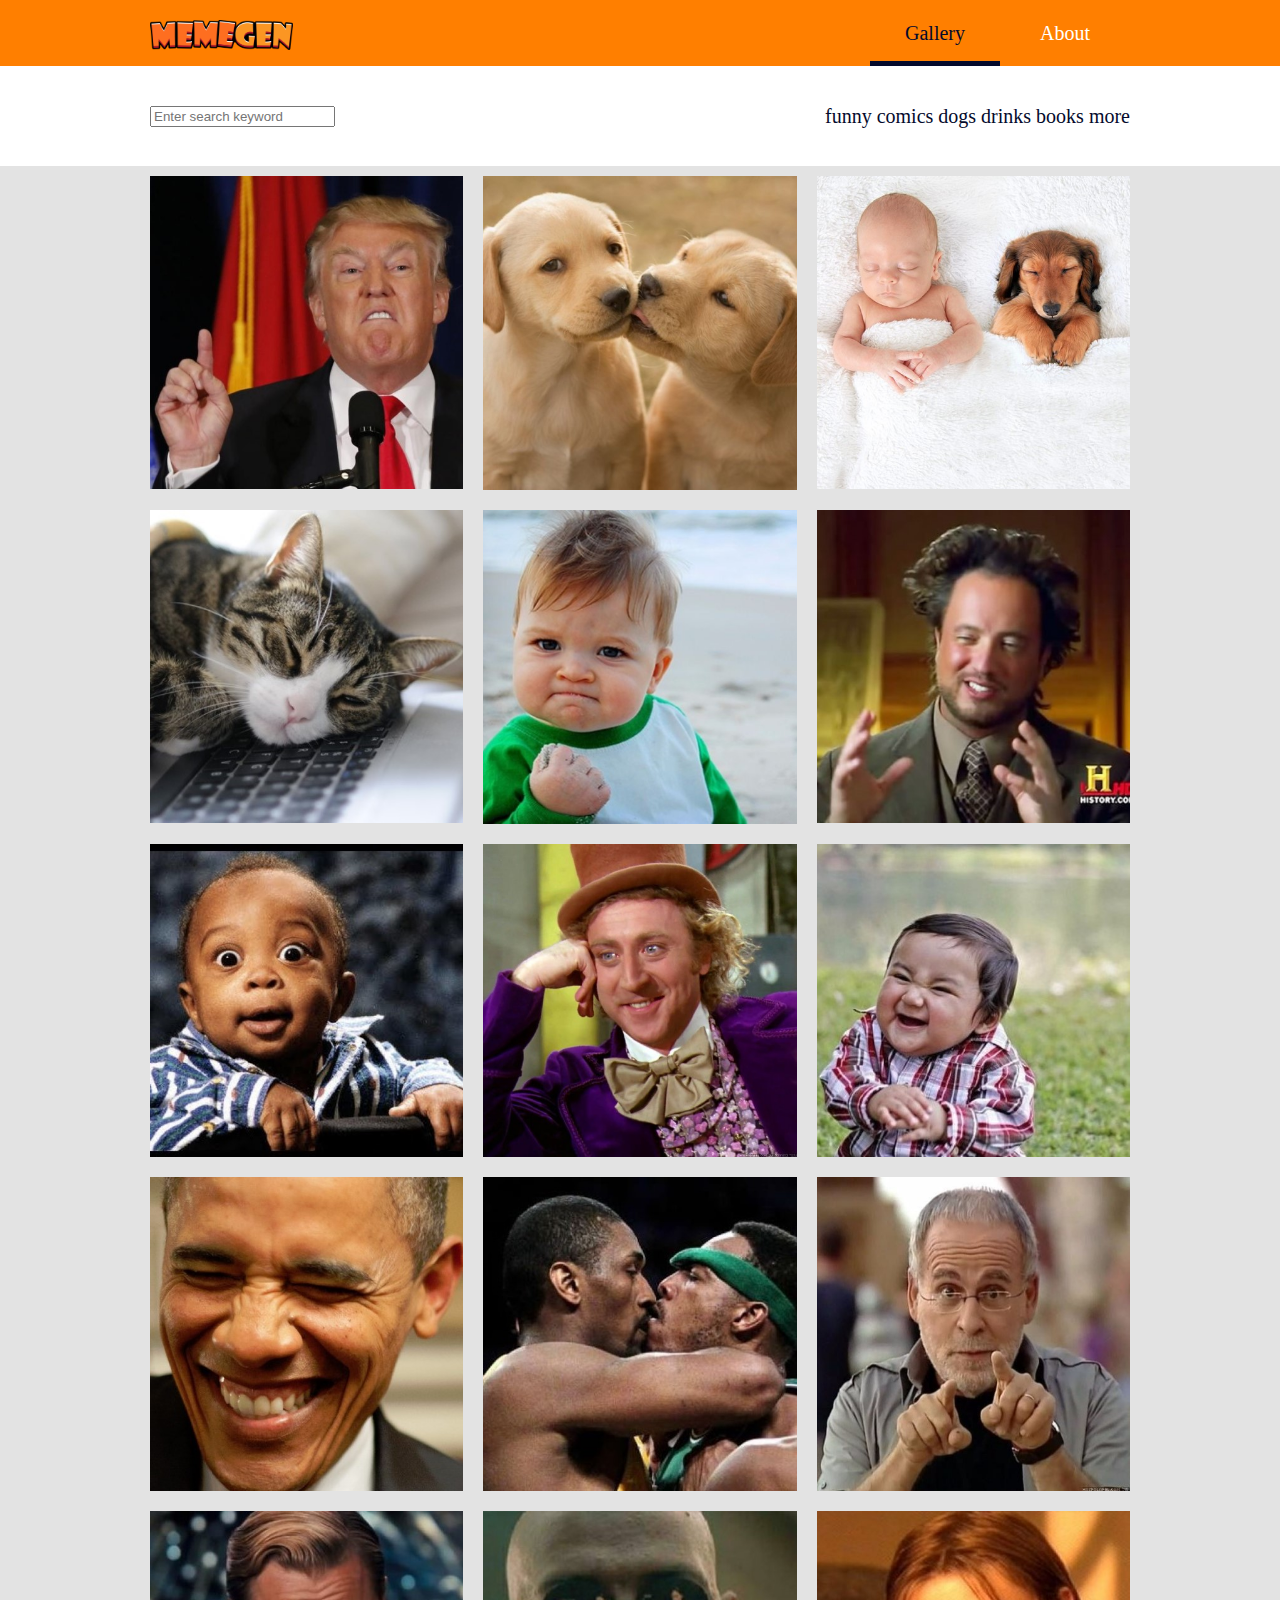
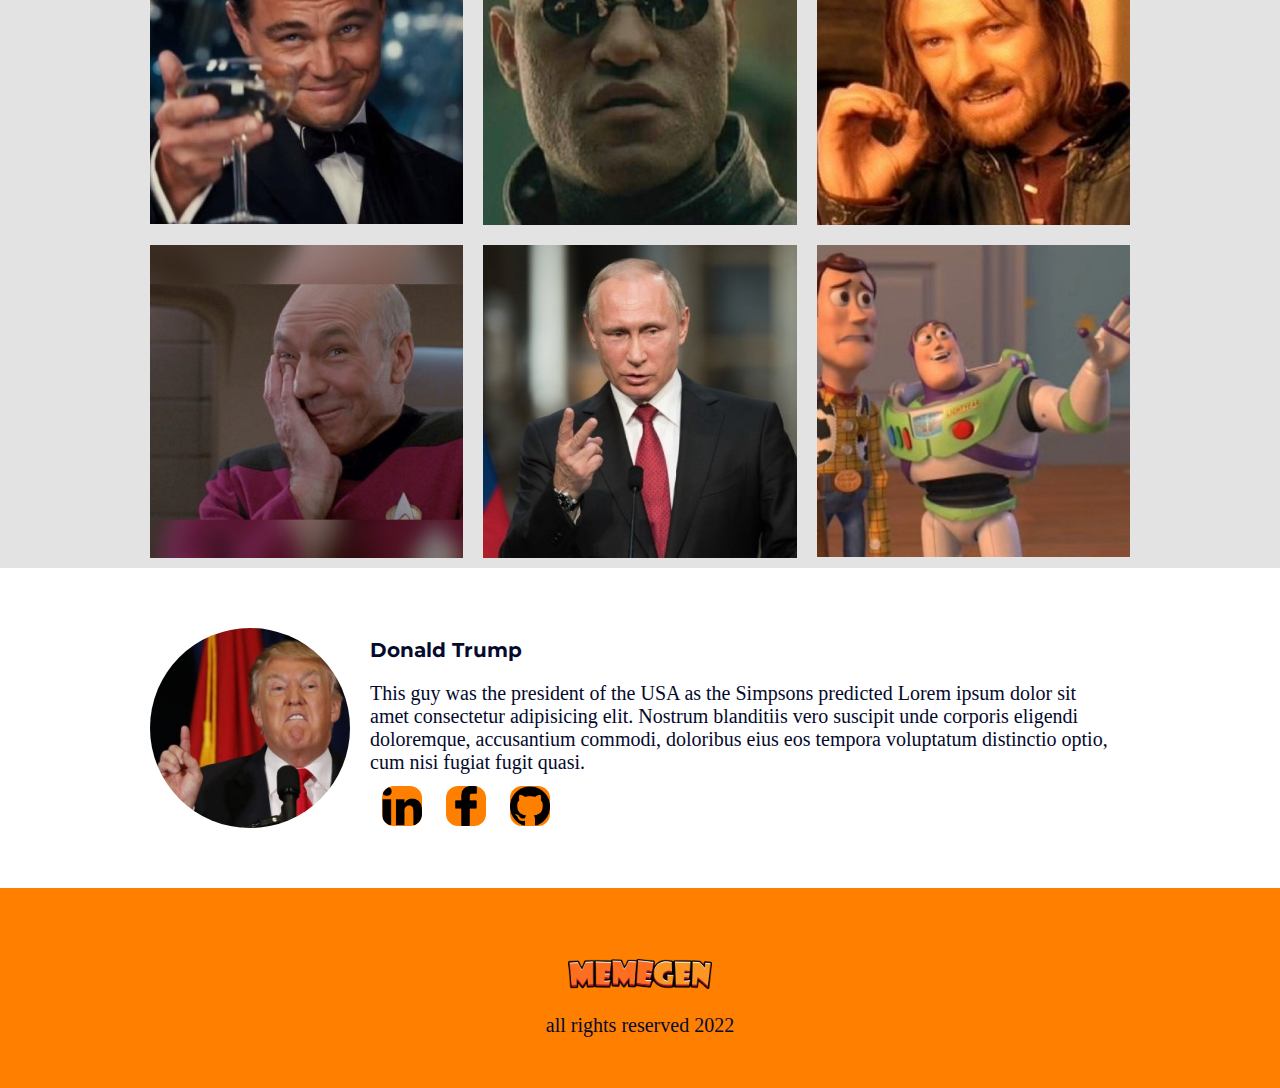
<file: index.html>
<!DOCTYPE html>
<html lang="en">

<head>
    <meta charset="UTF-8">
    <meta http-equiv="X-UA-Compatible" content="IE=edge">
    <meta name="viewport" content="width=device-width, initial-scale=1.0">
    <link rel="stylesheet" href="css/main.css">
    <title>Meme Generator</title>
</head>

<body onload="onInit()" class="main-layout">
    <header class="flex full main-layout">
        <div class="header-container flex">
            <p class="logo"><img src="./img/LOGO.png" alt=""></p>
            <nav class="header-nav">
                <ul class="flex clean-list">
                    <li><a href="#" class="active" onclick="onMoveToGallery()">Gallery</a></li>
                    <li> <a href="#">About</a></li>
                </ul>
                <a class="close-modal" onclick="onToogleNav()">X</a>
            </nav>
            <a href="#" class="hamburger" onclick="onToogleNav(this)">☰</a>
        </div>
    </header>
    <div class="search flex">
        <input type="text" name="" id="" placeholder="Enter search keyword" oninput="onFilterSearch(this.value)">
        <div class="key-words">
            <a href="#">funny</a>
            <a href="#">comics</a>
            <a href="#">dogs</a>
            <a href="#">drinks</a>
            <a href="#">books</a>
            <a href="#">more</a>
        </div>
    </div>
    <div class="main-content full main-layout">
        <div class="imgs-container"></div>
        <div class="canvas-container hide">
            <canvas id="my-canvas" height="450" width="450"></canvas>
            <div class="tools hide">
                <div class="meme-tools flex">
                    <input class="edit" type="text" oninput="onAddLineTxt(this.value)">
                    <img src="./img-icons/add.png" alt="" onclick="onAddLine()">
                    <img src="./img-icons/trash.png" alt="" onclick="onDeleteRow()">
                    <img src="./img-icons/up-and-down-opposite-double-arrows-side-by-side.png" alt=""
                        onclick="onChangeLine()">
                </div>
                <div class="design-tools flex">
                    <img src="./img-icons/increase font - icon.png" alt="" onclick="onSetFontSize(5)">
                    <img src="./img-icons/decrease font - icon.png" alt="" onclick="onSetFontSize(-5)">
                    <img src="./img-icons/align-to-left.png" alt="" onclick="onSetAlign('right')">
                    <img src="./img-icons/center-text-alignment.png" alt="" onclick="onSetAlign('center')">
                    <img src="./img-icons/align-to-right.png" alt="" onclick="onSetAlign('left')">
                    <select name="fonts" id="" onchange="onSetFont(this.value)">
                        <option value="Impact">Impact</option>
                        <option value="Arial">Arial</option>
                        <option value="Times New Roman">Times New Roman</option>
                    </select>
                    <input type="color" name="fill" oninput="onSetFillColor(this.value)">
                    <input type="color" name="stroke" oninput="onSetStrokeColor(this.value)">
                </div>
                <div class="end-buttons" flex>
                    <a href="#" onclick="onUploadImg()">Share</a>
                    <a href="#" onclick="downloadImg(this)" download="my-img.jpg">download</a>
                </div>
            </div>
        </div>
    </div>
    <div class="designer flex">
        <img src="img/1.jpg" alt="">
        <div class="about">
            <p>Donald Trump</p>
            <div class="txt">
                This guy was the president of the USA as the Simpsons predicted
                Lorem ipsum dolor sit amet consectetur adipisicing elit. Nostrum blanditiis vero suscipit unde corporis
                eligendi doloremque, accusantium commodi, doloribus eius eos tempora voluptatum distinctio optio, cum
                nisi
                fugiat fugit quasi.
            </div>
            <div class="social-links flex">
                <img src="./img-icons/linkedin-logo.png" alt="">
                <img src="./img-icons/facebook-logo.png" alt="">
                <img src="./img-icons/github-logo.png" alt="">
            </div>
        </div>
    </div>
    <footer class="full main-layout">
        <div class="footer container">
            <p class="logo"><img src="./img/LOGO.png" alt=""></p>
            all rights reserved 2022
        </div>
    </footer>
    <script src="js/gallery.controller.js"></script>
    <script src="js/meme.controller.js"></script>
    <script src="js/gallery.service.js"></script>
    <script src="js/meme.service.js"></script>
</body>

</html>
</file>
<file: css/main.css>
@import './gallery.css';
@import './edit.css';

* {
    box-sizing: border-box;
}

/* BASICS */
:root {
    /* pallete */
    /* header color */
    --clr0: #ff7f00;
    --clr1: #ffffff;
    --clr2: #e3e3e3;
    --clr3: #7a7a7a;
    --clr9: #040a2c;

    /* bp */
    --s: 430px;
    --m: 660px;
    --l: 980px;
}

html {
    font-family: Montserrat-Regular sans-serif;
    font-size: 20px;
    color: var(--clr9)
}

body {
    margin: 0;
    height: 100vh;
    flex-direction: column;
}

.main-layout>*:not(.full) {
    margin-left: auto;
    margin-right: auto;
}

header {
    height: 66px;
    background-color: var(--clr0);

}

.header-container {
    width: 100%;
    justify-content: space-between;

}

.logo img {
    height: 30px;
    width: fit-content;
}

.header-nav {
    display: none;
}

header a {
    min-width: 80px;
    height: 66px;
    padding: 3px;
    display: flex;
    justify-content: center;
    align-items: center;
    text-decoration: none;
    color: var(--clr1);
}

.active {
    color: var(--clr9);
    box-shadow: inset 0px -5px 0 var(--clr9);
}

.main-content {
    background-color: var(--clr2);
    padding-top: 10px;
    padding-bottom: 10px;
}

footer {
    background-color: var(--clr0);
    height: 200px;
    display: flex;
    flex-direction: column;
    align-items: center;
    justify-content: center;
    text-align: center;
}

.imgs-container img {
    transition: transform .4s;
}

.imgs-container img:hover {
    transform: translateY(-4px);
    cursor: pointer;
}

.hamburger:hover {
    transform: translateY(-2px);
}

.open {
    display: flex;
    align-items: flex-start;
    background-color: var(--clr0);
    position: relative;
    height: fit-content;
    width: var(--s);
    position: absolute;
    transform: translateY(50%);
}

.open ul {
    flex-direction: column;
    background-color: var(--clr0);
}

.open a {
    justify-content: left;
}

.open a.close-modal {
    justify-content: right;
    min-width: fit-content;
}

.close-modal {
    position: absolute;
    right: 0;
    top: -66px;
    padding: 5px;
    font-size: 25px;
    color: var(--clr1);
    transition: transform .6s;
}

.close-modal:hover {
    cursor: pointer;
    transform: translateY(-2px);
}


/* HELPERS */
.flex {
    display: flex;
}

.clean-list {
    list-style-type: none;
    margin: 0;
    padding: 0;
}

.hide {
    display: none;
}

.flex-grow {
    display: flex;
    flex: 1;
}

.hamburger {
    justify-content: flex-end;
    font-size: 40px;
    transition: transform .6s;

}


/* mobile only */

@media (min-width: 450px) {
    .main-layout>*:not(.full) {
        max-width: var(--s);
    }
}

/* medium  */
@media (min-width: 700px) {
    .main-layout>*:not(.full) {
        max-width: var(--m);
    }

    .open {
        width: var(--m);
    }
}

/* large  */
@media (min-width: 1060px) {
    .main-layout>*:not(.full) {
        max-width: var(--l);
    }

    .hamburger {
        display: none;
    }

    .header-nav {
        display: flex;
    }

    .menu {
        display: none;
    }

    .close-modal {
        display: none;
    }

    header a {
        min-width: 130px;
    }
}
</file>
